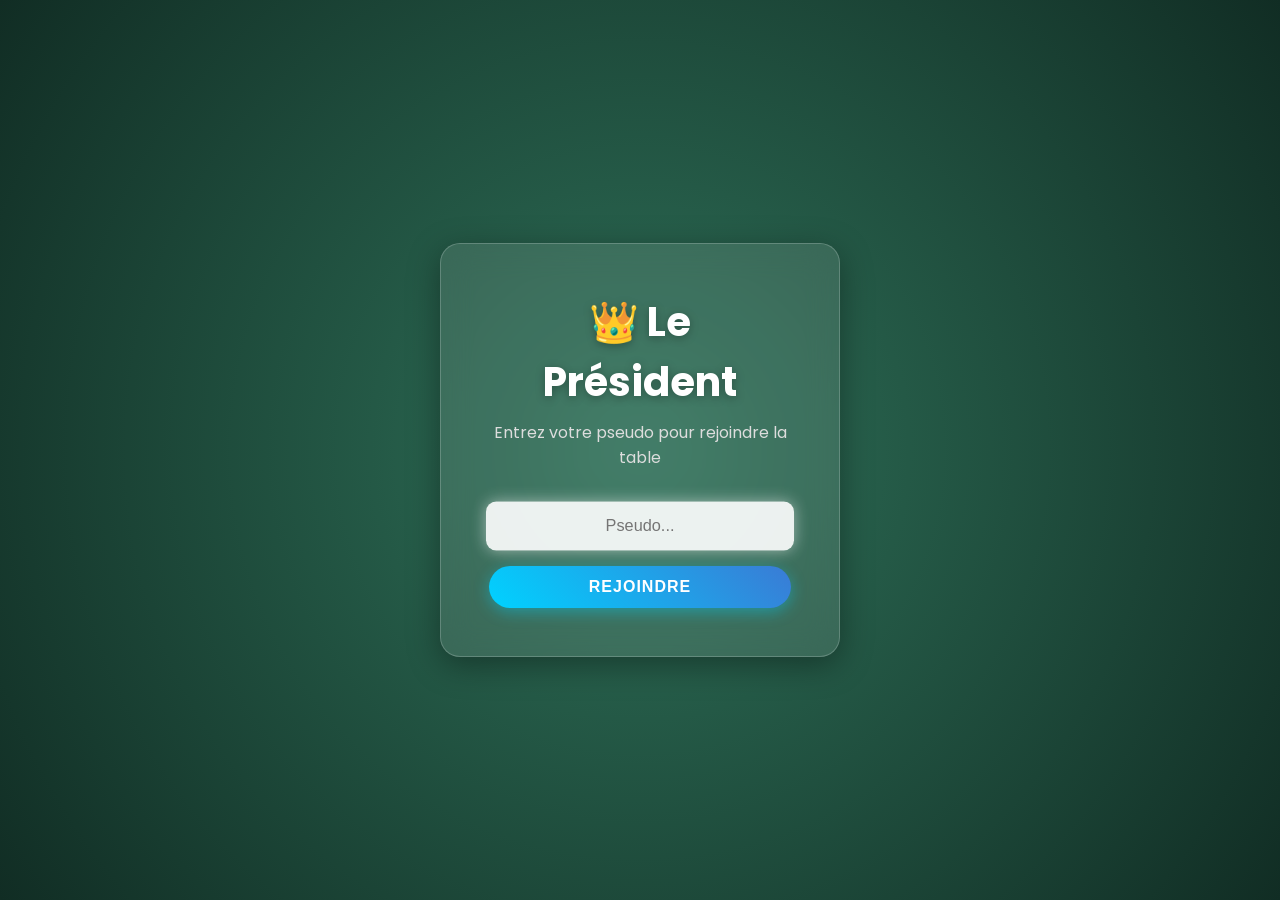
<file: index.html>
<!DOCTYPE html>
<html lang="fr">

<head>
    <meta charset="UTF-8">
    <meta name="viewport" content="width=device-width, initial-scale=1.0">
    <title>Le Président Online</title>
    <link href="https://fonts.googleapis.com/css2?family=Poppins:wght@300;400;600;800&display=swap" rel="stylesheet">
    <link rel="stylesheet" href="styles.css">
    <script src="https://cdn.socket.io/4.7.2/socket.io.min.js"></script>
</head>

<body>

    <div class="app-container">

        <div id="login-screen" class="glass-panel">
            <h1>👑 Le Président</h1>
            <p class="subtitle">Entrez votre pseudo pour rejoindre la table</p>
            <div class="input-group">
                <input type="text" id="username" placeholder="Pseudo..." autofocus autocomplete="off">
                <button id="btn-join" class="btn-primary">REJOINDRE</button>
            </div>
        </div>

        <div id="lobby-screen" class="glass-panel hidden">
            <h2>⏳ Salle d'Attente</h2>
            <div class="lobby-content">
                <div class="player-count">Joueurs connectés : <span id="player-count-num">0</span></div>
                <ul id="players-list">
                </ul>
            </div>
            <p id="lobby-status">En attente...</p>
            <button id="btn-start-game" class="btn-gold" disabled>LANCER LA PARTIE</button>
        </div>

        <div id="game-board" class="hidden">

            <div class="top-bar">
                <div class="role-badge" id="my-role-display">Neutre</div>
                <div class="game-info">
                    <span id="status-msg">En attente...</span>
                </div>
                <div class="room-code">Table #1</div>
            </div>

            <div id="opponents-container">
                <!-- Les joueurs seront injectés ici par JS -->
            </div>

            <div id="table-area">
                <div class="empty-table-placeholder">La table est vide</div>
            </div>

            <div class="bottom-area">

                <div id="exchange-area" class="hidden">
                    <button id="btn-exchange" class="btn-danger pulse">RENDRE LES CARTES</button>
                </div>

                <div id="controls">
                    <button id="btn-pass" class="btn-secondary">PASSER</button>
                    <button id="btn-play" class="btn-primary">JOUER</button>
                </div>

                <div id="my-hand">
                </div>
            </div>
        </div>
    </div>

    <div id="toast-container"></div>

    <script src="main.js"></script>
</body>

</html>
</file>
<file: styles.css>
:root {
    --bg-color: #1b4d3e;
    /* Vert Tapis Profond */
    --bg-gradient: radial-gradient(circle at center, #2e7058 0%, #112d24 100%);
    --glass-bg: rgba(255, 255, 255, 0.1);
    --glass-border: rgba(255, 255, 255, 0.2);
    --primary-color: #00d2ff;
    --gold-color: #ffaa00;
    --danger-color: #ff4757;
    --text-color: #ffffff;
    --card-ratio: 1.45;
    --card-width: 110px;
}

* {
    box-sizing: border-box;
    margin: 0;
    padding: 0;
}

body {
    font-family: 'Poppins', sans-serif;
    background: var(--bg-color);
    background-image: var(--bg-gradient);
    height: 100vh;
    overflow: hidden;
    color: var(--text-color);
    display: flex;
    justify-content: center;
    align-items: center;
}

.hidden {
    display: none !important;
}

/* --- CONTENEURS --- */
.app-container {
    width: 100%;
    height: 100%;
    position: relative;
    display: flex;
    justify-content: center;
    align-items: center;
}

/* --- GLASSMORPHISM PANELS (Login & Lobby) --- */
.glass-panel {
    background: var(--glass-bg);
    backdrop-filter: blur(15px);
    -webkit-backdrop-filter: blur(15px);
    border: 1px solid var(--glass-border);
    padding: 3rem;
    border-radius: 20px;
    box-shadow: 0 8px 32px 0 rgba(0, 0, 0, 0.37);
    text-align: center;
    max-width: 400px;
    width: 90%;
    animation: fadeIn 0.5s ease-out;
}

h1 {
    font-size: 2.5rem;
    margin-bottom: 0.5rem;
    text-shadow: 0 2px 10px rgba(0, 0, 0, 0.3);
}

h2 {
    margin-bottom: 1.5rem;
    color: var(--gold-color);
}

.subtitle {
    color: #ddd;
    margin-bottom: 2rem;
}

.input-group {
    display: flex;
    flex-direction: column;
    gap: 1rem;
}

input {
    padding: 15px;
    border-radius: 10px;
    border: none;
    background: rgba(255, 255, 255, 0.9);
    font-size: 1rem;
    outline: none;
    text-align: center;
    transition: 0.3s;
}

input:focus {
    transform: scale(1.02);
    box-shadow: 0 0 15px rgba(255, 255, 255, 0.5);
}

/* --- LOBBY LIST --- */
#players-list {
    list-style: none;
    margin: 20px 0;
    text-align: left;
    background: rgba(0, 0, 0, 0.2);
    border-radius: 10px;
    padding: 10px;
}

#players-list li {
    padding: 10px;
    border-bottom: 1px solid rgba(255, 255, 255, 0.1);
    display: flex;
    align-items: center;
}

#players-list li::before {
    content: "👤";
    margin-right: 10px;
}

#players-list li:last-child {
    border-bottom: none;
}

/* --- BOUTONS --- */
button {
    padding: 12px 25px;
    font-size: 1rem;
    font-weight: 600;
    border: none;
    border-radius: 50px;
    cursor: pointer;
    transition: all 0.2s ease;
    text-transform: uppercase;
    letter-spacing: 1px;
}

.btn-primary {
    background: linear-gradient(45deg, #00d2ff, #3a7bd5);
    color: white;
    box-shadow: 0 4px 15px rgba(0, 210, 255, 0.4);
}

.btn-gold {
    background: linear-gradient(45deg, #f1c40f, #f39c12);
    color: #333;
    box-shadow: 0 4px 15px rgba(241, 196, 15, 0.4);
}

.btn-danger {
    background: linear-gradient(45deg, #ff416c, #ff4b2b);
    color: white;
    box-shadow: 0 4px 15px rgba(255, 65, 108, 0.4);
}

.btn-secondary {
    background: rgba(255, 255, 255, 0.2);
    color: white;
    border: 1px solid rgba(255, 255, 255, 0.3);
}

button:hover:not(:disabled) {
    transform: translateY(-2px);
    filter: brightness(1.1);
}

button:active:not(:disabled) {
    transform: translateY(1px);
}

button:disabled {
    background: #555;
    color: #888;
    cursor: not-allowed;
    box-shadow: none;
}

/* --- JEU (GAME BOARD) --- */
#game-board {
    width: 100%;
    height: 100%;
    display: flex;
    flex-direction: column;
    justify-content: space-between;
}

/* TOP BAR */
.top-bar {
    padding: 20px;
    display: flex;
    justify-content: space-between;
    align-items: center;
    background: linear-gradient(to bottom, rgba(0, 0, 0, 0.6), transparent);
}

.role-badge {
    background: rgba(0, 0, 0, 0.5);
    padding: 8px 15px;
    border-radius: 20px;
    border: 1px solid var(--gold-color);
    color: var(--gold-color);
    font-weight: bold;
}

.game-info {
    font-size: 1.2rem;
    text-shadow: 0 2px 4px rgba(0, 0, 0, 0.8);
    font-weight: 600;
}

/* OPPONENTS AREA */
#opponents-container {
    display: flex;
    justify-content: center;
    gap: 30px;
    padding: 10px;
    width: 100%;
}

.opponent-profile {
    display: flex;
    flex-direction: column;
    align-items: center;
    color: rgba(255, 255, 255, 0.7);
    transition: all 0.3s ease;
    padding: 10px;
    border-radius: 12px;
    background: rgba(0, 0, 0, 0.2);
    border: 1px solid transparent;
}

.opponent-avatar {
    font-size: 2rem;
    margin-bottom: 5px;
    filter: grayscale(0.5);
    transition: all 0.3s;
}

.opponent-name {
    font-weight: 600;
    font-size: 0.9rem;
}

.opponent-profile.active-turn {
    color: white;
    background: rgba(241, 196, 15, 0.1);
    /* Gold tint */
    border: 1px solid var(--gold-color);
    box-shadow: 0 0 15px rgba(241, 196, 15, 0.4);
    transform: scale(1.1);
}

.opponent-profile.active-turn .opponent-avatar {
    filter: grayscale(0) drop-shadow(0 0 5px var(--gold-color));
}

.card-count {
    font-size: 0.8rem;
    color: var(--gold-color);
    margin-top: 5px;
    font-weight: bold;
}

/* TABLE AREA */
#table-area {
    flex-grow: 1;
    display: flex;
    justify-content: center;
    align-items: center;
    position: relative;
}

.empty-table-placeholder {
    border: 2px dashed rgba(255, 255, 255, 0.1);
    border-radius: 10px;
    width: 120px;
    height: 160px;
    display: flex;
    align-items: center;
    justify-content: center;
    color: rgba(255, 255, 255, 0.2);
    font-size: 0.8rem;
}

/* BOTTOM AREA */
.bottom-area {
    display: flex;
    flex-direction: column;
    align-items: center;
    padding-bottom: 20px;
    background: linear-gradient(to top, rgba(0, 0, 0, 0.8), transparent);
}

#controls {
    margin-bottom: 60px;
    display: flex;
    gap: 15px;
    z-index: 200;
    /* Assure que les boutons sont au-dessus si jamais */
}

#my-hand {
    display: flex;
    justify-content: center;
    align-items: flex-end;
    height: 160px;
    padding: 0 40px;
    /* Plus d'espace latéral */
    max-width: 100%;
    overflow-x: visible;
}

/* --- CARTES --- */
.card {
    width: var(--card-width);
    height: calc(var(--card-width) * var(--card-ratio));
    border-radius: 8px;
    box-shadow: -5px 5px 10px rgba(0, 0, 0, 0.4);
    background-color: white;
    margin-left: -50px;
    /* Chevauchement agressif */
    cursor: pointer;
    transition: transform 0.25s cubic-bezier(0.175, 0.885, 0.32, 1.275), filter 0.2s;
    position: relative;
    z-index: 10;
    transform-origin: bottom center;
}

.card:first-child {
    margin-left: 0;
}

.card:hover {
    transform: translateY(-15px) scale(1.1);
    z-index: 100 !important;
    box-shadow: 0 10px 20px rgba(0, 0, 0, 0.5);
}

.card.selected {
    transform: translateY(-20px) scale(1.1);
    border: 3px solid var(--gold-color);
    box-shadow: 0 0 15px var(--gold-color);
    z-index: 100 !important;
}

.card.disabled {
    filter: grayscale(100%) brightness(40%);
    cursor: not-allowed;
    transform: translateY(10px) scale(0.95);
    z-index: 1;
}

.card.disabled:hover {
    transform: translateY(10px) scale(0.95);
}

/* --- TABLE CARDS --- */
#table-area .card {
    margin-left: -40px;
    transform: none !important;
    cursor: default;
    box-shadow: 0 10px 25px rgba(0, 0, 0, 0.5);
    width: 130px;
    /* Plus grandes sur la table */
    height: auto;
}

#table-area .card:first-child {
    margin-left: 0;
}

/* Animation Pulse pour l'échange */
.pulse {
    animation: pulse-animation 2s infinite;
}

@keyframes pulse-animation {
    0% {
        box-shadow: 0 0 0 0 rgba(255, 87, 34, 0.7);
    }

    70% {
        box-shadow: 0 0 0 15px rgba(255, 87, 34, 0);
    }

    100% {
        box-shadow: 0 0 0 0 rgba(255, 87, 34, 0);
    }
}

@keyframes fadeIn {
    from {
        opacity: 0;
        transform: translateY(20px);
    }

    to {
        opacity: 1;
        transform: translateY(0);
    }
}

@keyframes flyAway {
    0% {
        opacity: 1;
        transform: translateY(0) scale(1);
    }

    100% {
        opacity: 0;
        transform: translateY(-60px) scale(0.8);
        /* Monte et rétrécit */
    }
}

.clearing-animation {
    animation: flyAway 0.5s ease-in forwards;
    animation-delay: 1.5s;
    /* 'forwards' garde l'état final (invisible) */
    pointer-events: none;
    /* On ne peut plus cliquer dessus */
}

/* --- ACTIVE TURN INDICATOR --- */
@keyframes turn-pulse {
    0% {
        box-shadow: inset 0 0 20px rgba(241, 196, 15, 0);
        border: 2px solid rgba(241, 196, 15, 0);
    }

    50% {
        box-shadow: inset 0 0 50px rgba(241, 196, 15, 0.3);
        border: 2px solid rgba(241, 196, 15, 0.8);
    }

    100% {
        box-shadow: inset 0 0 20px rgba(241, 196, 15, 0);
        border: 2px solid rgba(241, 196, 15, 0);
    }
}

.my-turn-active {
    animation: turn-pulse 2s infinite;
    border: 2px solid rgba(241, 196, 15, 0.5);
    /* Fallback */
}
</file>
<file: client/styles.css>
:root {
    --bg-color: #1b4d3e; /* Vert Tapis Profond */
    --bg-gradient: radial-gradient(circle at center, #2e7058 0%, #112d24 100%);
    --glass-bg: rgba(255, 255, 255, 0.1);
    --glass-border: rgba(255, 255, 255, 0.2);
    --primary-color: #00d2ff;
    --gold-color: #ffaa00;
    --danger-color: #ff4757;
    --text-color: #ffffff;
    --card-ratio: 1.45;
    --card-width: 110px;
}

* { box-sizing: border-box; margin: 0; padding: 0; }

body {
    font-family: 'Poppins', sans-serif;
    background: var(--bg-color);
    background-image: var(--bg-gradient);
    height: 100vh;
    overflow: hidden;
    color: var(--text-color);
    display: flex;
    justify-content: center;
    align-items: center;
}

.hidden { display: none !important; }

/* --- CONTENEURS --- */
.app-container {
    width: 100%;
    height: 100%;
    position: relative;
    display: flex;
    justify-content: center;
    align-items: center;
}

/* --- GLASSMORPHISM PANELS (Login & Lobby) --- */
.glass-panel {
    background: var(--glass-bg);
    backdrop-filter: blur(15px);
    -webkit-backdrop-filter: blur(15px);
    border: 1px solid var(--glass-border);
    padding: 3rem;
    border-radius: 20px;
    box-shadow: 0 8px 32px 0 rgba(0, 0, 0, 0.37);
    text-align: center;
    max-width: 400px;
    width: 90%;
    animation: fadeIn 0.5s ease-out;
}

h1 { font-size: 2.5rem; margin-bottom: 0.5rem; text-shadow: 0 2px 10px rgba(0,0,0,0.3); }
h2 { margin-bottom: 1.5rem; color: var(--gold-color); }
.subtitle { color: #ddd; margin-bottom: 2rem; }

.input-group { display: flex; flex-direction: column; gap: 1rem; }

input {
    padding: 15px;
    border-radius: 10px;
    border: none;
    background: rgba(255,255,255,0.9);
    font-size: 1rem;
    outline: none;
    text-align: center;
    transition: 0.3s;
}
input:focus { transform: scale(1.02); box-shadow: 0 0 15px rgba(255,255,255,0.5); }

/* --- LOBBY LIST --- */
#players-list {
    list-style: none;
    margin: 20px 0;
    text-align: left;
    background: rgba(0,0,0,0.2);
    border-radius: 10px;
    padding: 10px;
}
#players-list li {
    padding: 10px;
    border-bottom: 1px solid rgba(255,255,255,0.1);
    display: flex;
    align-items: center;
}
#players-list li::before { content: "👤"; margin-right: 10px; }
#players-list li:last-child { border-bottom: none; }

/* --- BOUTONS --- */
button {
    padding: 12px 25px;
    font-size: 1rem;
    font-weight: 600;
    border: none;
    border-radius: 50px;
    cursor: pointer;
    transition: all 0.2s ease;
    text-transform: uppercase;
    letter-spacing: 1px;
}

.btn-primary { background: linear-gradient(45deg, #00d2ff, #3a7bd5); color: white; box-shadow: 0 4px 15px rgba(0, 210, 255, 0.4); }
.btn-gold { background: linear-gradient(45deg, #f1c40f, #f39c12); color: #333; box-shadow: 0 4px 15px rgba(241, 196, 15, 0.4); }
.btn-danger { background: linear-gradient(45deg, #ff416c, #ff4b2b); color: white; box-shadow: 0 4px 15px rgba(255, 65, 108, 0.4); }
.btn-secondary { background: rgba(255,255,255,0.2); color: white; border: 1px solid rgba(255,255,255,0.3); }

button:hover:not(:disabled) { transform: translateY(-2px); filter: brightness(1.1); }
button:active:not(:disabled) { transform: translateY(1px); }
button:disabled { background: #555; color: #888; cursor: not-allowed; box-shadow: none; }

/* --- JEU (GAME BOARD) --- */
#game-board {
    width: 100%;
    height: 100%;
    display: flex;
    flex-direction: column;
    justify-content: space-between;
}

/* TOP BAR */
.top-bar {
    padding: 20px;
    display: flex;
    justify-content: space-between;
    align-items: center;
    background: linear-gradient(to bottom, rgba(0,0,0,0.6), transparent);
}

.role-badge {
    background: rgba(0,0,0,0.5);
    padding: 8px 15px;
    border-radius: 20px;
    border: 1px solid var(--gold-color);
    color: var(--gold-color);
    font-weight: bold;
}

.game-info {
    font-size: 1.2rem;
    text-shadow: 0 2px 4px rgba(0,0,0,0.8);
    font-weight: 600;
}

/* TABLE AREA */
#table-area {
    flex-grow: 1;
    display: flex;
    justify-content: center;
    align-items: center;
    position: relative;
}

.empty-table-placeholder {
    border: 2px dashed rgba(255,255,255,0.1);
    border-radius: 10px;
    width: 120px;
    height: 160px;
    display: flex;
    align-items: center;
    justify-content: center;
    color: rgba(255,255,255,0.2);
    font-size: 0.8rem;
}

/* BOTTOM AREA */
.bottom-area {
    display: flex;
    flex-direction: column;
    align-items: center;
    padding-bottom: 20px;
    background: linear-gradient(to top, rgba(0,0,0,0.8), transparent);
}

#controls {
    margin-bottom: 15px;
    display: flex;
    gap: 15px;
}

#my-hand {
    display: flex;
    justify-content: center;
    align-items: flex-end;
    height: 160px;
    padding: 0 20px;
    max-width: 100%;
    overflow-x: visible;
}

/* --- CARTES --- */
.card {
    width: var(--card-width);
    height: calc(var(--card-width) * var(--card-ratio));
    border-radius: 8px;
    box-shadow: -5px 5px 10px rgba(0,0,0,0.4);
    background-color: white;
    margin-left: -50px; /* Chevauchement agressif */
    cursor: pointer;
    transition: transform 0.25s cubic-bezier(0.175, 0.885, 0.32, 1.275), filter 0.2s;
    position: relative;
    z-index: 10;
    transform-origin: bottom center;
}

.card:first-child { margin-left: 0; }

.card:hover {
    transform: translateY(-25px) scale(1.1);
    z-index: 100 !important;
    box-shadow: 0 10px 20px rgba(0,0,0,0.5);
}

.card.selected {
    transform: translateY(-40px) scale(1.1);
    border: 3px solid var(--gold-color);
    box-shadow: 0 0 15px var(--gold-color);
    z-index: 100 !important;
}

.card.disabled {
    filter: grayscale(100%) brightness(40%);
    cursor: not-allowed;
    transform: translateY(10px) scale(0.95);
    z-index: 1;
}
.card.disabled:hover { transform: translateY(10px) scale(0.95); }

/* --- TABLE CARDS --- */
#table-area .card {
    margin-left: -40px;
    transform: none !important;
    cursor: default;
    box-shadow: 0 10px 25px rgba(0,0,0,0.5);
    width: 130px; /* Plus grandes sur la table */
    height: auto;
}
#table-area .card:first-child { margin-left: 0; }

/* Animation Pulse pour l'échange */
.pulse { animation: pulse-animation 2s infinite; }
@keyframes pulse-animation {
    0% { box-shadow: 0 0 0 0 rgba(255, 87, 34, 0.7); }
    70% { box-shadow: 0 0 0 15px rgba(255, 87, 34, 0); }
    100% { box-shadow: 0 0 0 0 rgba(255, 87, 34, 0); }
}

@keyframes fadeIn { from { opacity: 0; transform: translateY(20px); } to { opacity: 1; transform: translateY(0); } }

@keyframes flyAway {
    0% {
        opacity: 1;
        transform: translateY(0) scale(1);
    }
    100% {
        opacity: 0;
        transform: translateY(-60px) scale(0.8); /* Monte et rétrécit */
    }
}

.clearing-animation {
    animation: flyAway 0.5s ease-in forwards; /* 'forwards' garde l'état final (invisible) */
    pointer-events: none; /* On ne peut plus cliquer dessus */
}
</file>
